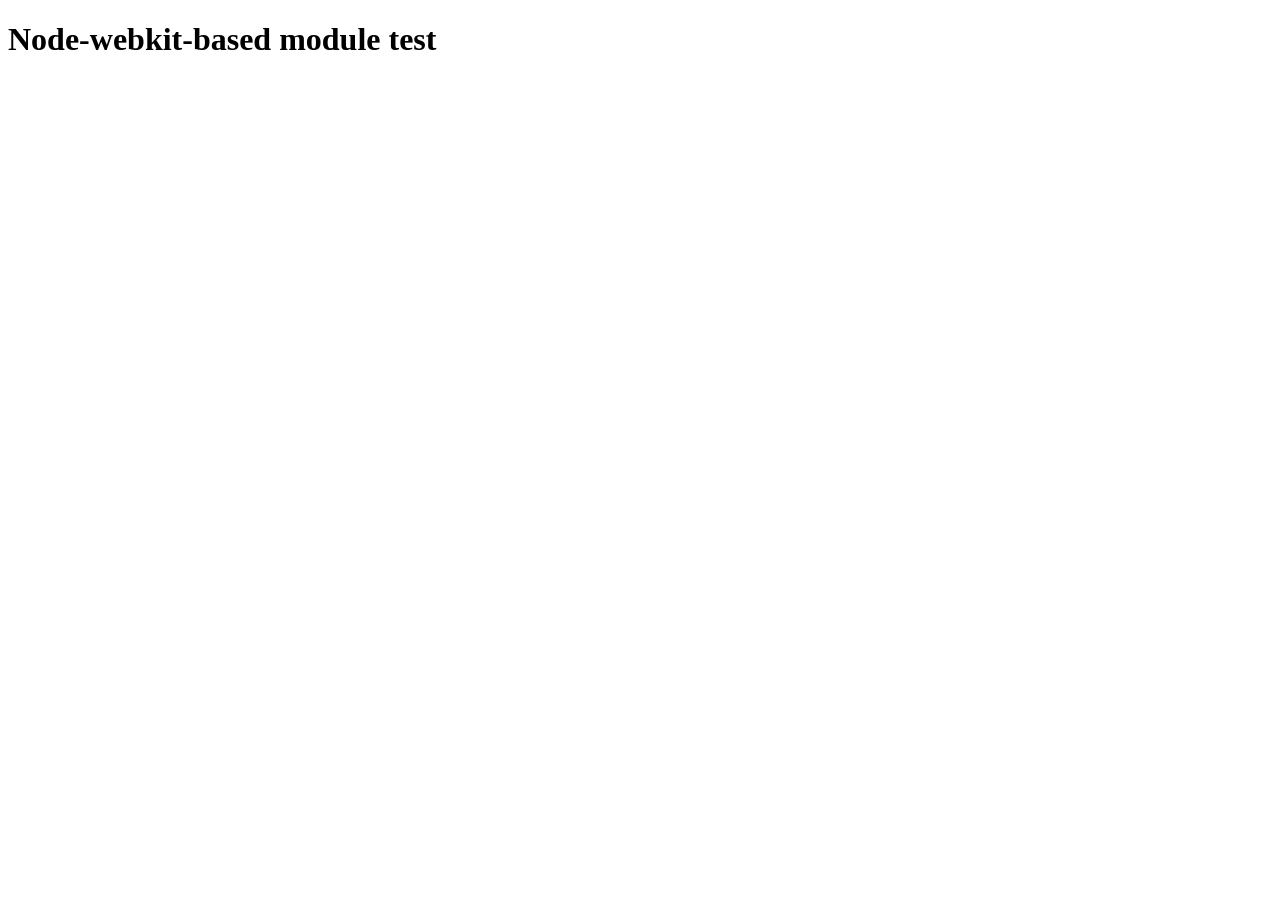
<file: server/node_modules/@mapbox/node-pre-gyp/lib/util/nw-pre-gyp/index.html>
<!doctype html>
<html>
<head>
<meta charset="utf-8">
<title>Node-webkit-based module test</title>
<script>
function nwModuleTest(){
   var util = require('util');
   var moduleFolder = require('nw.gui').App.argv[0];
   try {
      require(moduleFolder);
   } catch(e) {
      if( process.platform !== 'win32' ){
         util.log('nw-pre-gyp error:');
         util.log(e.stack);
      }
      process.exit(1);
   }
   process.exit(0);
}
</script>
</head>
<body onload="nwModuleTest()">
<h1>Node-webkit-based module test</h1>
</body>
</html>
</file>
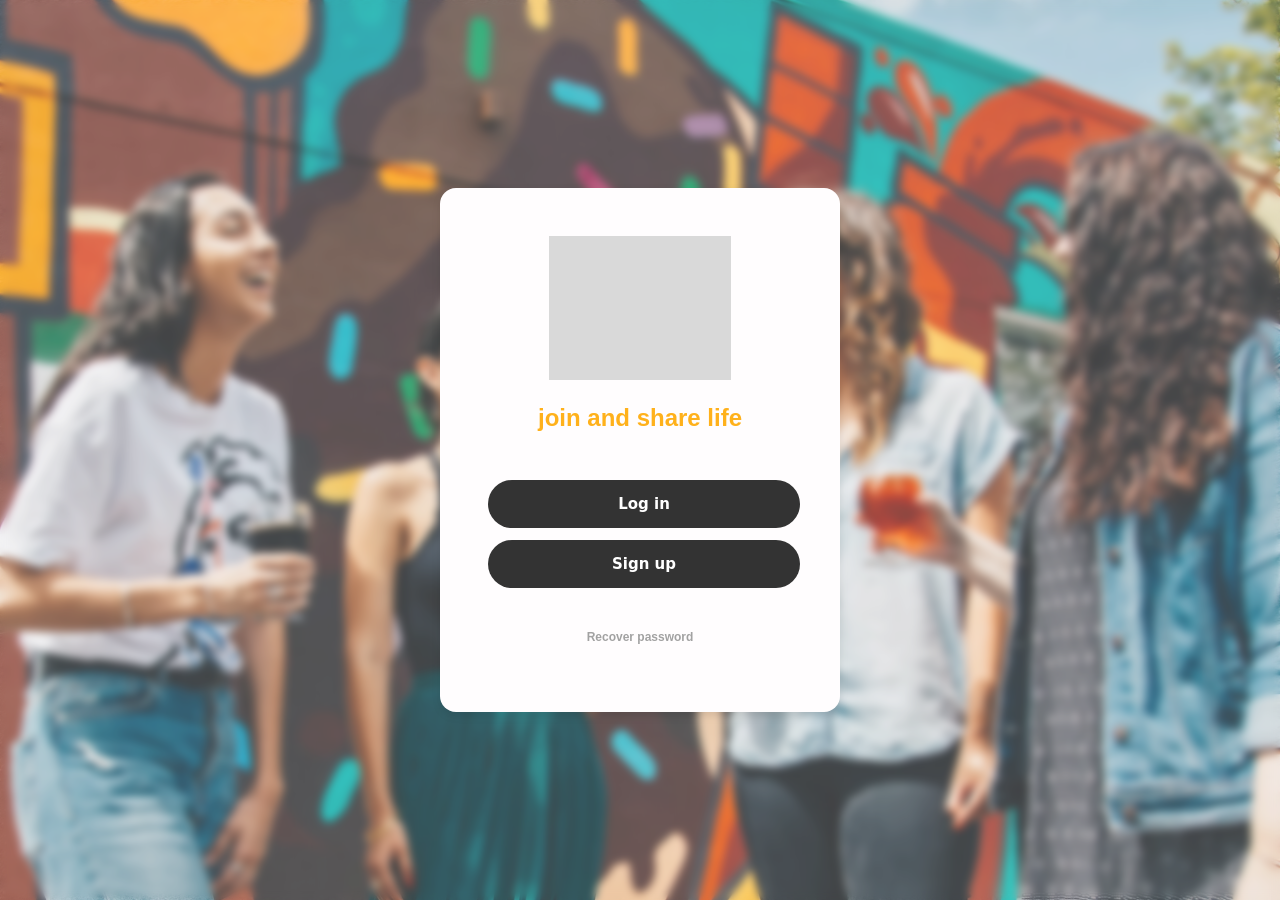
<file: homepage.html>
<!DOCTYPE html>
<html lang="en">
<head>
  <meta charset="UTF-8">
  <meta name="viewport" content="width=device-width, initial-scale=1.0">
  <title>Homepage</title>
  <!-- Bootstrap CSS -->
  <link href="https://cdn.jsdelivr.net/npm/bootstrap@5.3.0-alpha1/dist/css/bootstrap.min.css" rel="stylesheet">
  <!-- Custom CSS -->
  <link href="/css/homepage.css" rel="stylesheet">
</head>

<body>
  <div class="container-fluid">
    <div class="login-card">
     <!--image-->
      <div class="img_homepage">
          <img src="/img/Rectangle 128.png" alt="logo">
      </div>

           <!--title-->
      <h2 class=" homepage-title">join and share life</h2>          
          <!--button-->
        <div class="mb-4 d-flex flex-column">
            <a href="login.html" class="btn btn-primary ">Log in</a>
            <a href="signup.html" class="btn btn-secondary ">Sign up</a>
        </div>
         
          <!--text-->
          <div class="recover-password">
            <p><a href="reset1.html">Recover password</a></p>
          </div>
        
      </div>
    </div>
  </div>
  
  <!-- Bootstrap Bundle with Popper -->
 <script src="https://cdn.jsdelivr.net/npm/bootstrap@5.3.0-alpha1/dist/js/bootstrap.bundle.min.js"></script>
</body>
</html>
</file>
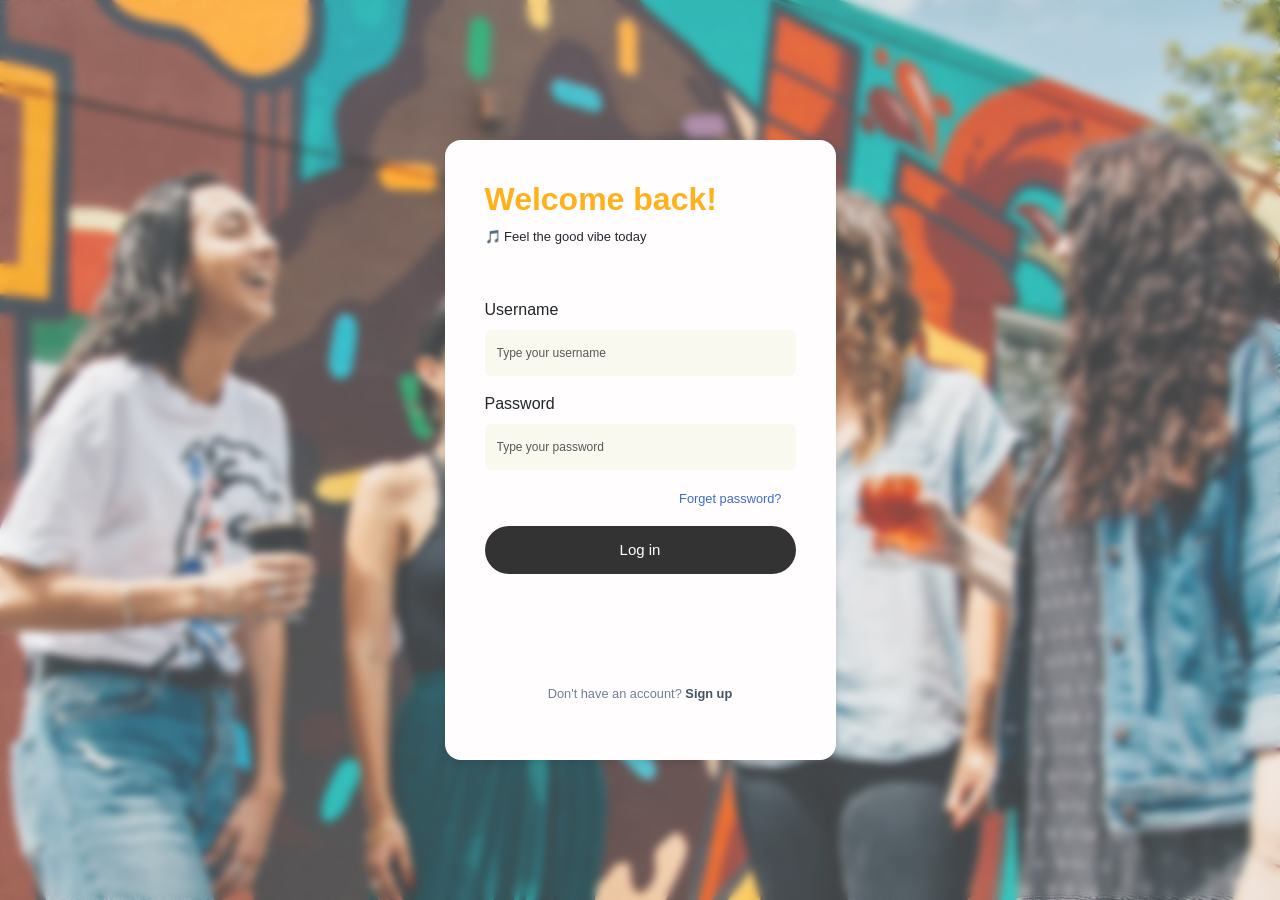
<file: login.html>
<!DOCTYPE html>
<html lang="en">
<head>
  <meta charset="UTF-8">
  <meta name="viewport" content="width=device-width, initial-scale=1.0">
  <title>Login</title>
  <!-- Bootstrap CSS -->
  <link href="https://cdn.jsdelivr.net/npm/bootstrap@5.3.0-alpha1/dist/css/bootstrap.min.css" rel="stylesheet">
  <link rel="preconnect" href="https://fonts.googleapis.com">
<link rel="preconnect" href="https://fonts.gstatic.com" crossorigin>
<link href="https://fonts.googleapis.com/css2?family=Inter:wght@100..900&display=swap" rel="stylesheet">
  <!-- Custom CSS -->
  <link href="/css/login.css" rel="stylesheet">
</head>

<body>
 
  <div class="container-fluid">
    <div class="login-card">
    <!--login form-->
    <form class="login-form">
    
      <!--title-->
      <h2 class="login-title">Welcome back!</h2>

      <!--greeting-->
      <p id="greeting">🎵 Feel the good vibe today</p>

      <!--input fields-->
      <div class="mb-3">
        <label for="username" class="form-label">Username</label>
        <input type="text" class="form-control" id="username" placeholder="Type your username" maxlength="20">
      </div>

      <div class="mb-3">
        <label for="password" class="form-label">Password</label>
        <input type="password" class="form-control" id="password" placeholder="Type your password">
        </div>

      <!--forget password-->
        <div class="forget-password">
          <p><a href="reset1.html">Forget password?</a></p>
        </div>

      <!--login button-->
      <a href="index.html" class="btn">Log in</a>
     
      <!--text-->
      <div class="tips-text">
        <p>Don't have an account? <a href="signup.html">Sign up</a></p>
       </div>
      </div>
    </form>

  </div>

  <!--js file-->
  <script type="module" src="/js/login.js"></script>

</body>
</html>
</file>
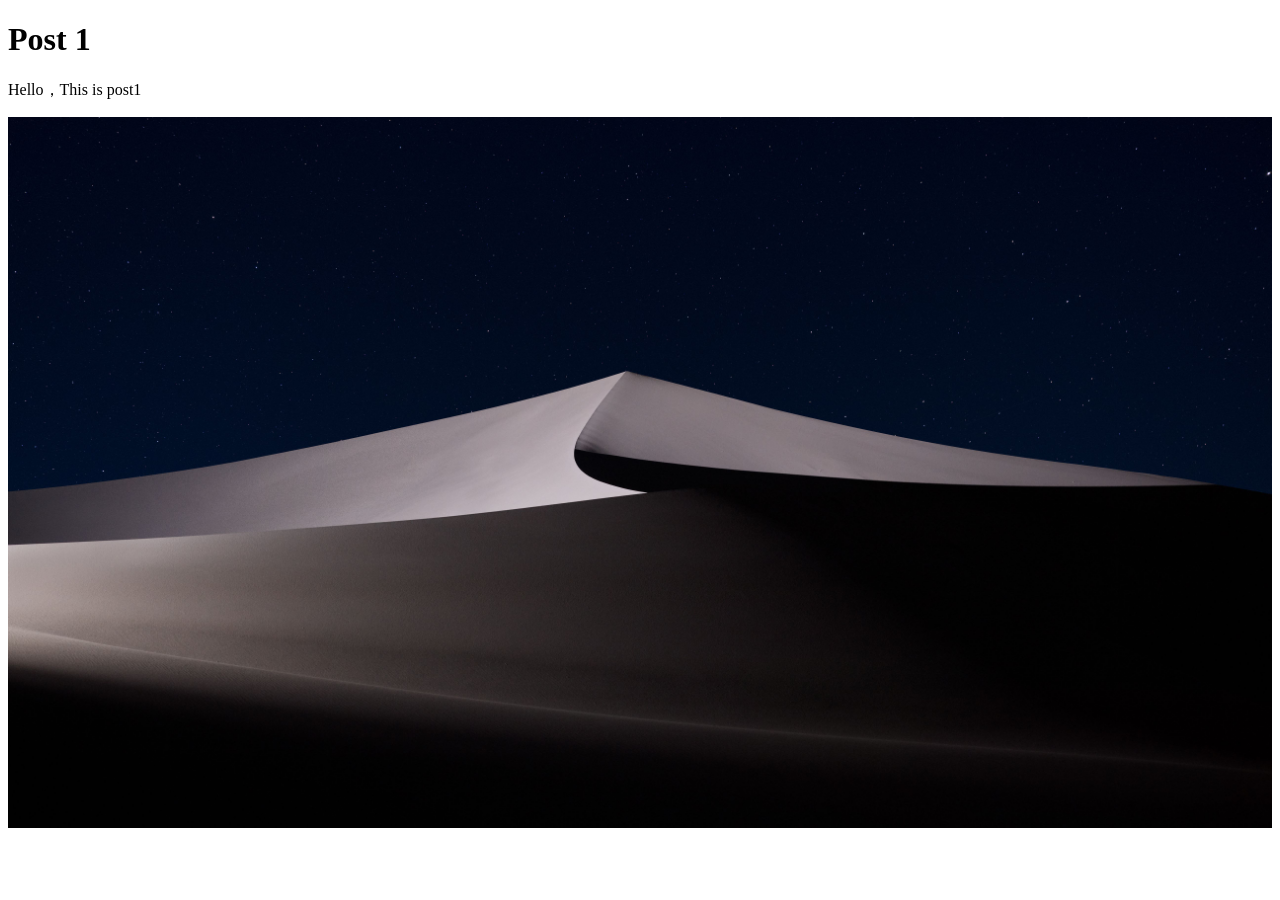
<file: post1.html>
<!DOCTYPE html>
<html lang="en">
<head>
  <meta charset="UTF-8">
  <meta name="viewport" content="width=device-width, initial-scale=1.0">
  <title>Post 2</title>
</head>
<style>
  
  img {
    max-width: 100%;
    height: auto;
  }
</style>
<body>
  <h1>Post 1</h1>
  <p>Hello，This is post1</p>
  <img src="/img/demo2.jpeg" alt="test aPhoto">
  
</body>
</html>
</file>
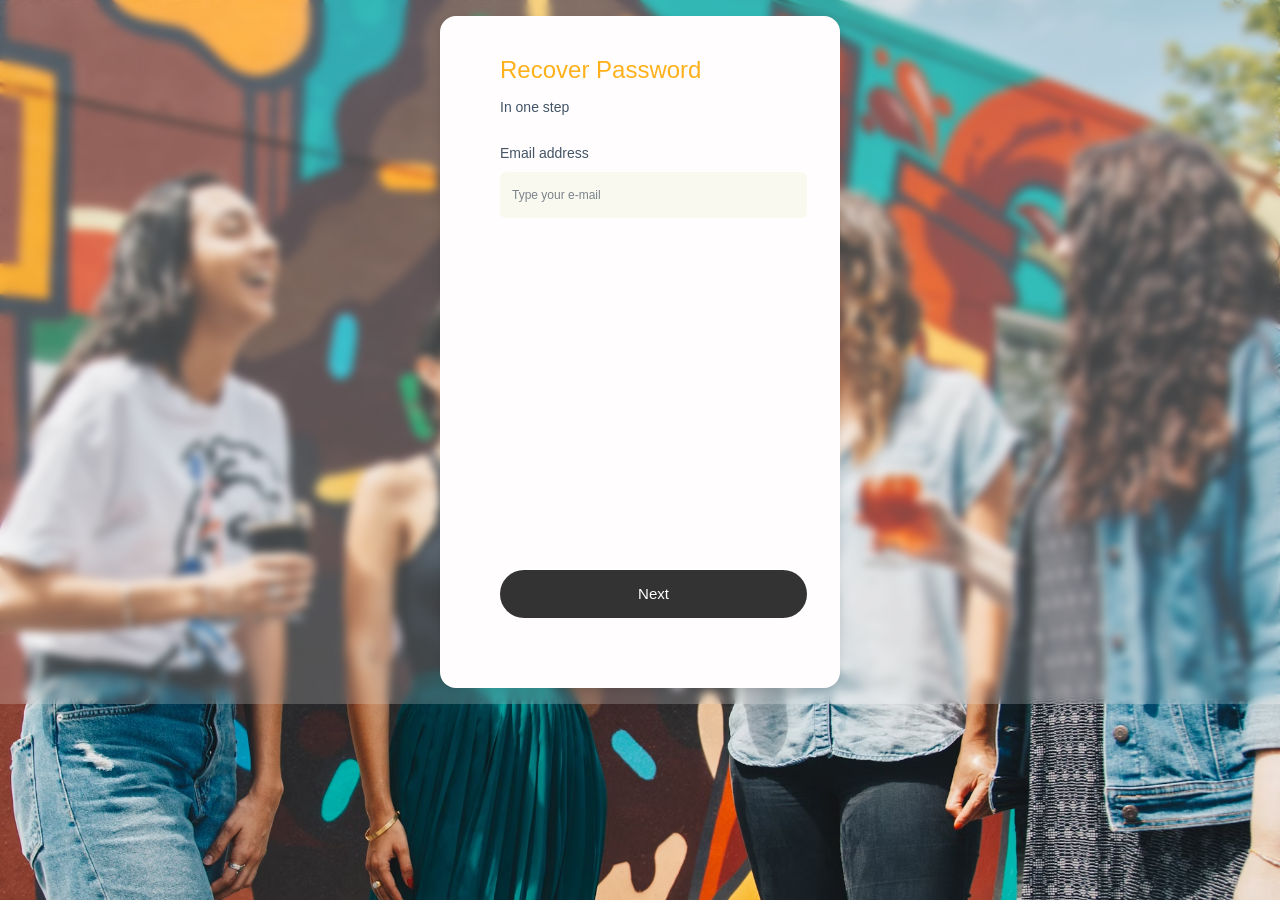
<file: reset1.html>
<!DOCTYPE html>
<html lang="en">
  <head>
    <meta charset="UTF-8" />
    <meta name="viewport" content="width=device-width, initial-scale=1.0" />
    <title>Recover Password</title>

    <link rel="preconnect" href="https://fonts.googleapis.com">
    <link rel="preconnect" href="https://fonts.gstatic.com" crossorigin>
    <link href="https://fonts.googleapis.com/css2?family=Inter:wght@100..900&display=swap" rel="stylesheet">

    <link
      href="https://cdn.jsdelivr.net/npm/bootstrap@5.3.3/dist/css/bootstrap.min.css"
      rel="stylesheet"
      integrity="sha384-QWTKZyjpPEjISv5WaRU9OFeRpok6YctnYmDr5pNlyT2bRjXh0JMhjY6hW+ALEwIH"
      crossorigin="anonymous"
    />
    <link href="/css/reset.css" rel="stylesheet" />

  </head>

  <body>
    <div class="container-fluid">
      <div class="login-card">
        <!---------- Heading ---------->
        <header class="header">
          <h2>Recover Password</h2>
          <p>In one step</p>
        </header>

        <!---------- Form ---------->
        <form>
          <div class="form-group" id="lastForm">
            <label for="email" class="form-label">Email address</label>
            <input type="email" class="form-control" id="email" placeholder="Type your e-mail"
            required>
            <label for="email" class="form-label" id="error"></label>
          </div>
        </form>

        <!---------- Btn ---------->
          <div class="d-grid gap-2 text-center">
            <a href="reset2.html" class="btn">Next</a>
          </div>
          
      
      </div>
 
    <script
      src="https://cdn.jsdelivr.net/npm/bootstrap@5.3.3/dist/js/bootstrap.bundle.min.js"
      integrity="sha384-YvpcrYf0tY3lHB60NNkmXc5s9fDVZLESaAA55NDzOxhy9GkcIdslK1eN7N6jIeHz"
      crossorigin="anonymous"
    ></script>
    <script type="module" src="./js/rest1.js"></script>
  </body>
</html>
</file>
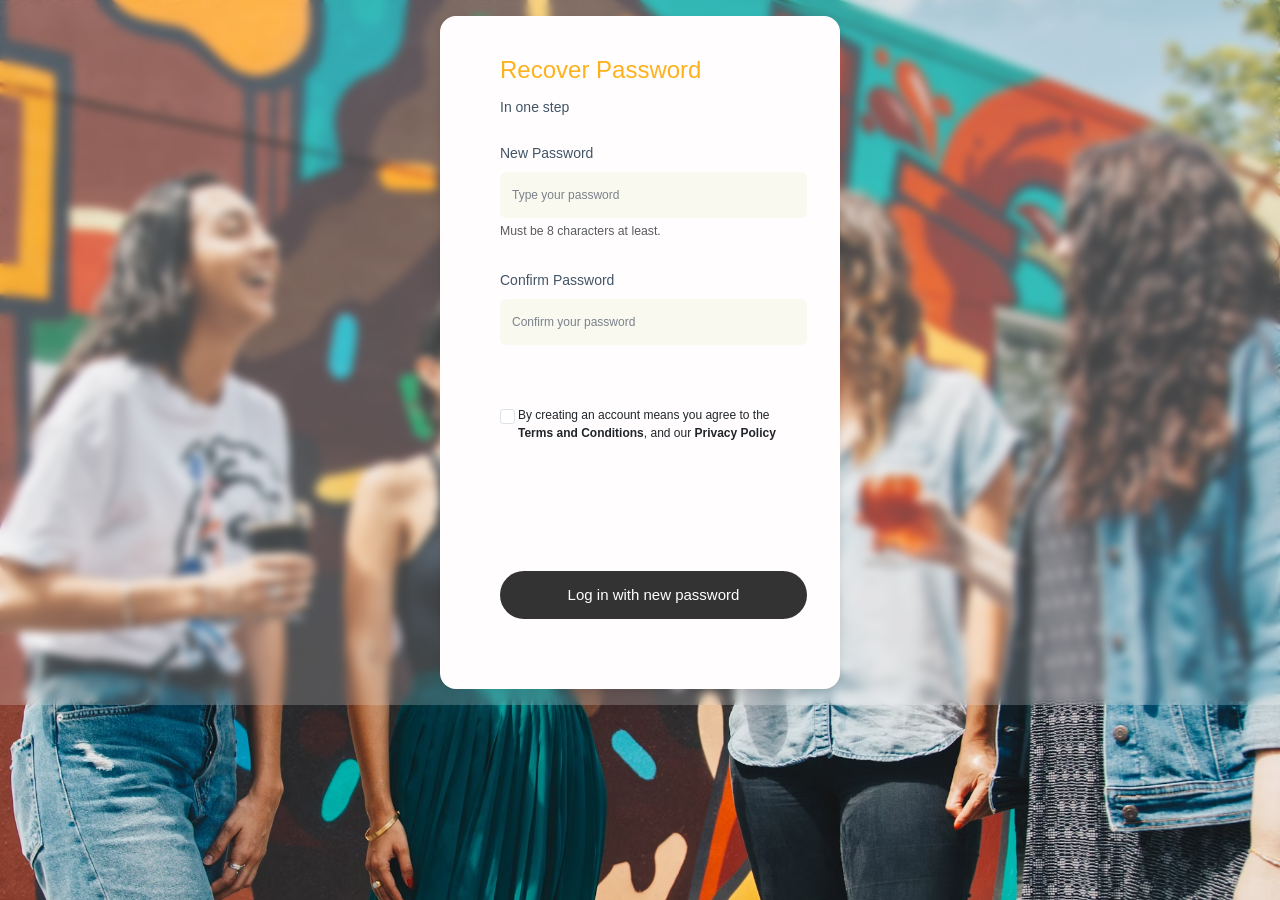
<file: reset2.html>
<!DOCTYPE html>
<html lang="en">
  <head>
    <meta charset="UTF-8" />
    <meta name="viewport" content="width=device-width, initial-scale=1.0" />
    <title>Recover Password</title>

    <link rel="preconnect" href="https://fonts.googleapis.com">
    <link rel="preconnect" href="https://fonts.gstatic.com" crossorigin>
    <link href="https://fonts.googleapis.com/css2?family=Inter:wght@100..900&display=swap" rel="stylesheet">

    <link
      href="https://cdn.jsdelivr.net/npm/bootstrap@5.3.3/dist/css/bootstrap.min.css"
      rel="stylesheet"
      integrity="sha384-QWTKZyjpPEjISv5WaRU9OFeRpok6YctnYmDr5pNlyT2bRjXh0JMhjY6hW+ALEwIH"
      crossorigin="anonymous"
    />
    <link href="/css/reset.css" rel="stylesheet" />

  </head>

  <body>
    <div class="container-fluid">
      <div class="login-card">

        <!---------- Heading ---------->
        <header class="header">
          <h2>Recover Password</h2>
          <p>In one step</p>
        </header>

        <!---------- Form ---------->
        <form>

          <div class="form-group">
            <label for="newPassword" class="form-label">New Password</label>
            <input type="password" id="newPassword" class="form-control" aria-describedby="passwordHelpBlock"
            placeholder="Type your password"
            minlength="8"
            required>
            <div id="passwordHelpBlock" class="form-text">
              Must be 8 characters at least.
            </div>
          </div>

          <div class="form-group" >
            <label for="confirmPassword" class="form-label">Confirm Password</label>
            <input type="password" id="confirmPassword" class="form-control" aria-describedby="passwordHelpBlock"
            placeholder="Confirm your password"
            minlength="8"
            required>
            <label for="confirmPassword" class="form-label" id="error"></label>
          </div>
        </form>

        <!---------- Checkbox ---------->
        <div class="form-check" id="checkbox">
            <input class="form-check-input" type="checkbox" id="flexCheckDefault">
            <label class="form-check-label" for="flexCheckDefault">
              By creating an account means you agree to the <strong>Terms and Conditions</strong>, and our <strong>Privacy Policy</strong>
            </label>
            <label for="flexCheckDefault" class="form-label" id="checkError"></label>
        </div>

        <!---------- Btn ---------->
          <div class="d-grid gap-2 text-center">
            <a href="login.html"  class="btn">Log in with new password</a>
          </div>
      
      </div>
 
    <script
      src="https://cdn.jsdelivr.net/npm/bootstrap@5.3.3/dist/js/bootstrap.bundle.min.js"
      integrity="sha384-YvpcrYf0tY3lHB60NNkmXc5s9fDVZLESaAA55NDzOxhy9GkcIdslK1eN7N6jIeHz"
      crossorigin="anonymous"
    ></script>
    <script type="module" src="./js/reset2.js"></script>
  </body>
</html>
</file>
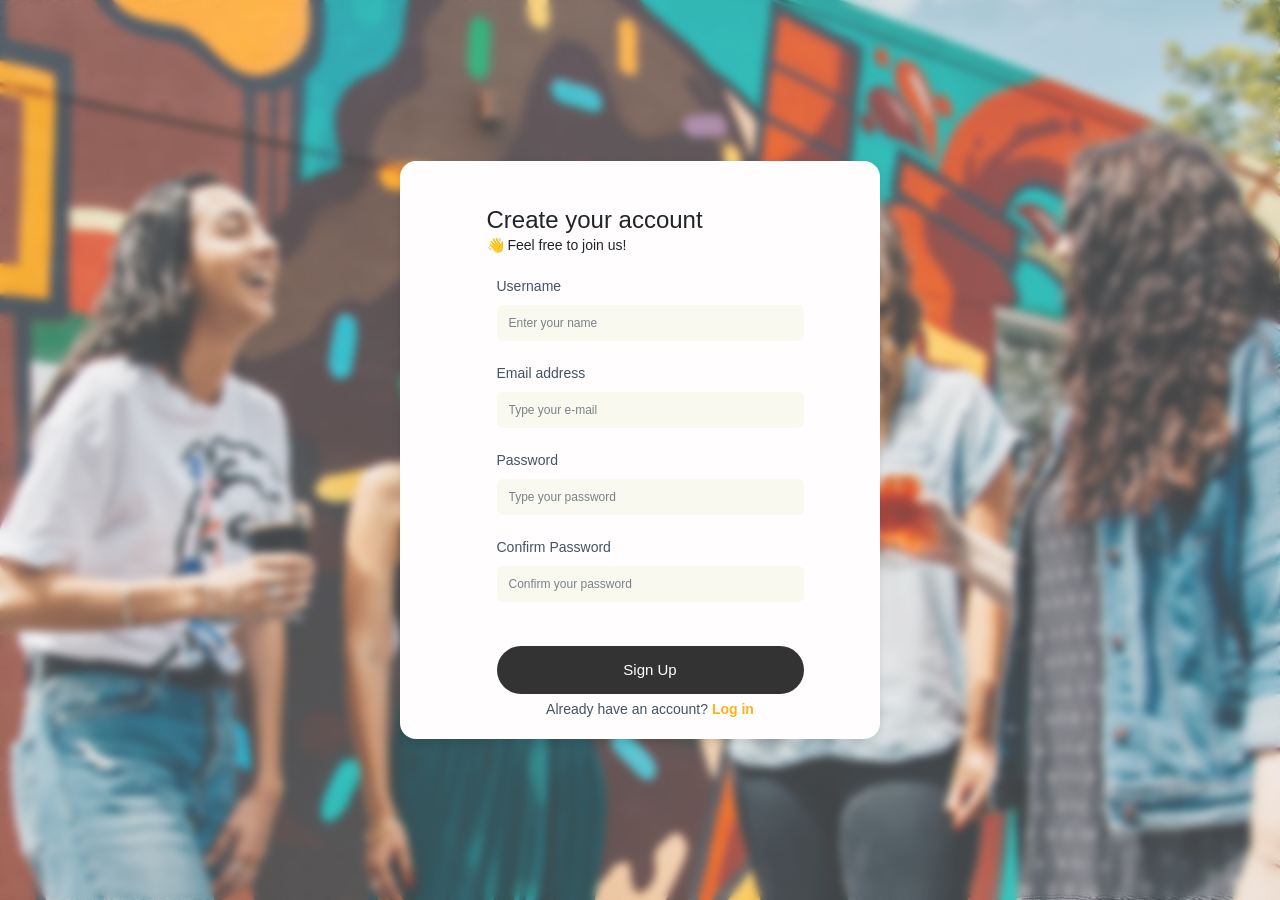
<file: signup.html>
<!DOCTYPE html>
<html lang="en">
  <head>
    <meta charset="UTF-8" />
    <meta name="viewport" content="width=device-width, initial-scale=1.0" />
    <title>Sign up</title>
    
    <link rel="preconnect" href="https://fonts.googleapis.com">
    <link rel="preconnect" href="https://fonts.gstatic.com" crossorigin>
    <link href="https://fonts.googleapis.com/css2?family=Inter:wght@100..900&display=swap" rel="stylesheet">
      
    <link
      href="https://cdn.jsdelivr.net/npm/bootstrap@5.3.3/dist/css/bootstrap.min.css"
      rel="stylesheet"
      integrity="sha384-QWTKZyjpPEjISv5WaRU9OFeRpok6YctnYmDr5pNlyT2bRjXh0JMhjY6hW+ALEwIH"
      crossorigin="anonymous"
    />
    <link href="./css/signup.css" rel="stylesheet" />

  </head>

  <body>
    <div class="container-fluid">
      <div class="login-card">
        <!---------- Heading ---------->
        <header class="header">
          <h2>Create your account</h2>
          <p>👋 Feel free to join us!</p>
        </header>
        <!---------- Input ---------->
        <form>
          <div class="form-group">
            <label for="username" class="form-label">Username</label>
            <input class="form-control" id="username" placeholder="Enter your name" maxlength="20" required></input>
          </div>

          <div class="form-group">
            <label for="email" class="form-label">Email address</label>
            <input type="email" class="form-control" id="email" placeholder="Type your e-mail"
            required>
          </div>

          <div class="form-group">
            <label for="password" class="form-label">Password</label>
            <input type="password" id="password" class="form-control" aria-describedby="passwordHelpBlock"
            placeholder="Type your password"
            minlength="8"
            required>
          </div>

          <div class="form-group">
            <label for="confirmPassword" class="form-label">Confirm Password</label>
            <input type="password" id="confirmPassword" class="form-control" aria-describedby="passwordHelpBlock"
            placeholder="Confirm your password"
            minlength="8"
            required>
            <label for="confirmPassword" class="form-label" id="error"></label>
          </div>
          <!---------- Btn ---------->
          <div class="form-group text-center">
          <div class="d-grid gap-2">
            <button type="submit" class="btn btn-dark" name="btn">Sign Up</button>
          </div>

          <label for="btn" class="form-label">
            Already have an account?
            <a href="./login.html" class="dark"><strong>Log in</strong></a>
          </label>
          </div>
        </form>
      </div>
    </div>
    
    <script
      src="https://cdn.jsdelivr.net/npm/bootstrap@5.3.3/dist/js/bootstrap.bundle.min.js"
      integrity="sha384-YvpcrYf0tY3lHB60NNkmXc5s9fDVZLESaAA55NDzOxhy9GkcIdslK1eN7N6jIeHz"
      crossorigin="anonymous"
    ></script>
    <script type="module" src="./js/signup.js"></script>
  </body>
</html>
</file>
<file: css/homepage.css>
* {
  margin: 0;
  padding: 0;
  box-sizing: border-box;
}

body, html {
  height: 100%;
}

.container-fluid {
  display: flex;
  flex-direction: column;
  justify-content: center;
  align-items: center;
  min-height: 100vh;
}

.img_homepage {
  display: flex; 
  justify-content: center; 
  align-items: center; 
  width: 100%; 
}

.recover-password {
  display: flex;
  justify-content: center; 
  text-align: center; 
  width: 100%; 
  margin-top: 10px;
}

.recover-password a {
  color: #A2A2A2;
  font-family: Poppins, sans-serif;
  font-size: 12px;
  font-weight: 600;
  text-decoration: none;
}

@media (max-width: 499px){
.container-fluid {
  padding: 1rem;
  background-image: none;
  background-color: #FFFDFE; 
}
}

@media (min-width: 500px) {
  body {
    background-image: url('/img/demo4.jpeg');
    background-size: cover;
    background-position: center center;
    background-attachment: fixed; 
  }
  .container-fluid {
    padding: 1rem;
    background-color: rgba(255, 255, 255, 0.2); /* 设置白色背景及60%的透明度 */
    backdrop-filter: blur(4px);
  }

.login-card {
  background-color: #FFFDFE; 
  padding: 48px; 
  border-radius: 1rem; 
  box-shadow: 0 4px 8px rgba(0, 0, 0, 0.1); 
  max-width: 400px;
  margin: auto;
}
}


.homepage-title {
  color: #FFB11B;
  margin-top: 24px; 
  margin-bottom: 48px; 
  font-family: Poppins, sans-serif;
  font-size: 24px;
  font-weight: 600;
  text-align: center;
}

.btn, .btn-primary, .btn-secondary {
  border: 0px;
  background-color: #333; 
  width: 312px;
  height: 48px;
  font-size: 15px;
  font-weight: 600;
  border-radius: 90px;
  margin-bottom: 12px;
  display: flex;        
  align-items: center;  
  justify-content: center;  
  text-align: center;  
  padding: 0;          
}

.btn:hover {
  background-color: #FFB11B; 
  color: white; 
}
</file>
<file: css/login.css>
* {
    margin: 0;
    padding: 0;
    box-sizing: border-box;
  }
  
  body, html {
    font-family: Poppins, sans-serif;
    width: 100%;
    height: 100%;
    display: flex;
    justify-content: center;
    align-items: center;
}

.container-fluid {
  display: flex;
  flex-direction: column;
  justify-content: center;
  align-items: center;
  min-height: 100vh;
}

  
  .inter-body {
    font-family: "Inter", sans-serif;
    font-weight: 700;
  }
  
  .btn {
    border: 0px;
    background-color: #333; 
    border: none;
    color: white;
    width: 100%;
    max-width: 312px;
    height: 48px;
    border-radius: 90px;
    font-size: 15px;
    margin-bottom: 10px;
    display: inline-flex;
    justify-content: center;
    align-items: center;
}
  
.btn:hover {
  background-color: #FFB11B; 
  color: white; 
}

  .login-form {
    max-width: 400px;
    width: 100%;
    padding: 20px;
    margin: auto;
  }
  

  .login-title {
    font-weight: bold;
    color: #FFB11B;

  }

  
  #greeting {
    font-size: small;
    color: #27272E;
    margin-bottom: 4em;
    margin-top: 0 !important;
  }
  
  
  .form-control {
  background-color: #FAF9F0 !important; 
  border: none;
  width: 311px;
  height: 46px;
  font-size: 12px; 
  font-family: sans-serif; 
  border-radius: 6px;
  }
  
  .img_login img {
    width: 100%;
    max-width: 390px;
    height: auto; 
}
  
  
  .forget-password {
    font-family: sans-serif;
    text-align: right; 
    margin-right: 14px;
  }
  
  .forget-password a {
    text-decoration: none; 
    font-size: 0.8rem;
    color: #3F6AD5;
 
  }
  
  .btn_login {
    margin-top: 15px;

  }
  
  
  .tips-text {
    text-align: center; 
    margin-top: 100px; 
  }

.tips-text p {
  font-family: sans-serif; 
  font-size: 0.8rem;
  color:#718096;
    ;
  }
  .tips-text a {
    text-decoration: none; 
    color:  #425466;
    font-weight: bold;
  }

  @media (max-width: 499px){
    .container-fluid {
      padding: 1rem;
      background-image: none;
      background-color: #FFFDFE; 
    }
    }
    
    @media (min-width: 500px) {
      body {
        background-image: url('/img/demo4.jpeg');
        background-size: cover;
        background-position: center center;
        background-attachment: fixed; 
      }
      .container-fluid {
        padding: 1rem;
        background-color: rgba(255, 255, 255, 0.2); 
        backdrop-filter: blur(4px);
      }
    
    .login-card {
      background-color: #FFFDFE; 
      padding: 20px; 
      border-radius: 1rem; 
      box-shadow: 0 4px 8px rgba(0, 0, 0, 0.1); 
      max-width: 400px;
      margin: auto;
    }
    }
</file>
<file: css/signup.css>
* {
  margin: 0;
  padding: 0;
  box-sizing: border-box;
}

body, html {
  font-family: Poppins, sans-serif;
  width: 100%;
  height: 100%;
  display: flex;
  justify-content: center;
  align-items: center;
}

.container-fluid {
  display: flex;
  flex-direction: column;
  justify-content: center;
  align-items: center;
  width: 100%; 
  padding: 1rem;
}
/* --------- Heading --------- */
.header, form {
  width: 100%;
  max-width: 307px; 
  margin: 0 auto; 
}

.header h2 {
  font-size: 24px;
  margin-bottom: 12px;
  margin: 0 auto; 
}

.header p {
  font-size: 14px;
  margin-bottom: 12px;
  margin: 0 auto; 
}

/* --------- Input --------- */
form {
  margin: 20px 20px 0 40px;
  width: 307px;
  height: 418px;
  color: #425466;
  font-size: 14px;
}

.form-group {
  width: 100%; 
  margin-bottom: 22px; 

}

.form-control {
  font-family: sans-serif; 
  font-size: 12px;
  background-color: #FAF9F0;
  height: 36px;
  border-radius: 6px;
  border: none;
  width: 100%;
}

.form-control::placeholder {
  color: #7a828a;
}

#error {
  color: red;
  margin-top: 8px;
}

/* --------- Btn --------- */
.btn {
  border: 0px;
  background-color: #333; 
  border: none;
  color: white;
  width: 100%;
  max-width: 312px;
  height: 48px;
  border-radius: 90px;
  font-size: 15px;
  margin-bottom: 5px;
  display: inline-flex;
  justify-content: center;
  align-items: center;
}

.btn:hover {
background-color: #FFB11B; 
color: white; 
}

.form-group .form-label a {
  color: #FFB11B;
  text-decoration: none;
}


@media (max-width: 499px){
  .container-fluid {
    padding: 1rem;
    background-image: none;
    background-color: #FFFDFE; 
  }
  }
  
  @media (min-width: 500px) {
      body {
        background-image: url('/img/demo4.jpeg');
        background-size: cover;
        background-position: center center;
        background-attachment: fixed;
      }
      .container-fluid {
        width: 100%;
        min-height: 100vh; 
        display: flex;
        flex-direction: column;
        justify-content: center;
        align-items: center;
        padding: 1rem;
        background-color: rgba(255, 255, 255, 0.2); 
        backdrop-filter: blur(4px);
      }
  
  .login-card {
    position: relative;
    background-color: #FFFDFE; 
    display: flex;
    flex-direction: column;
    justify-content: center;
    align-items: center;
    width: 100%;
    padding: 45px; 
    border-radius: 1rem; 
    box-shadow: 0 4px 8px rgba(0, 0, 0, 0.1); 
    max-width: 480px; 
    display: flex;
    flex-direction: column;
    justify-content: center;
    align-items: center;
    margin: auto;
  }
  }
</file>
